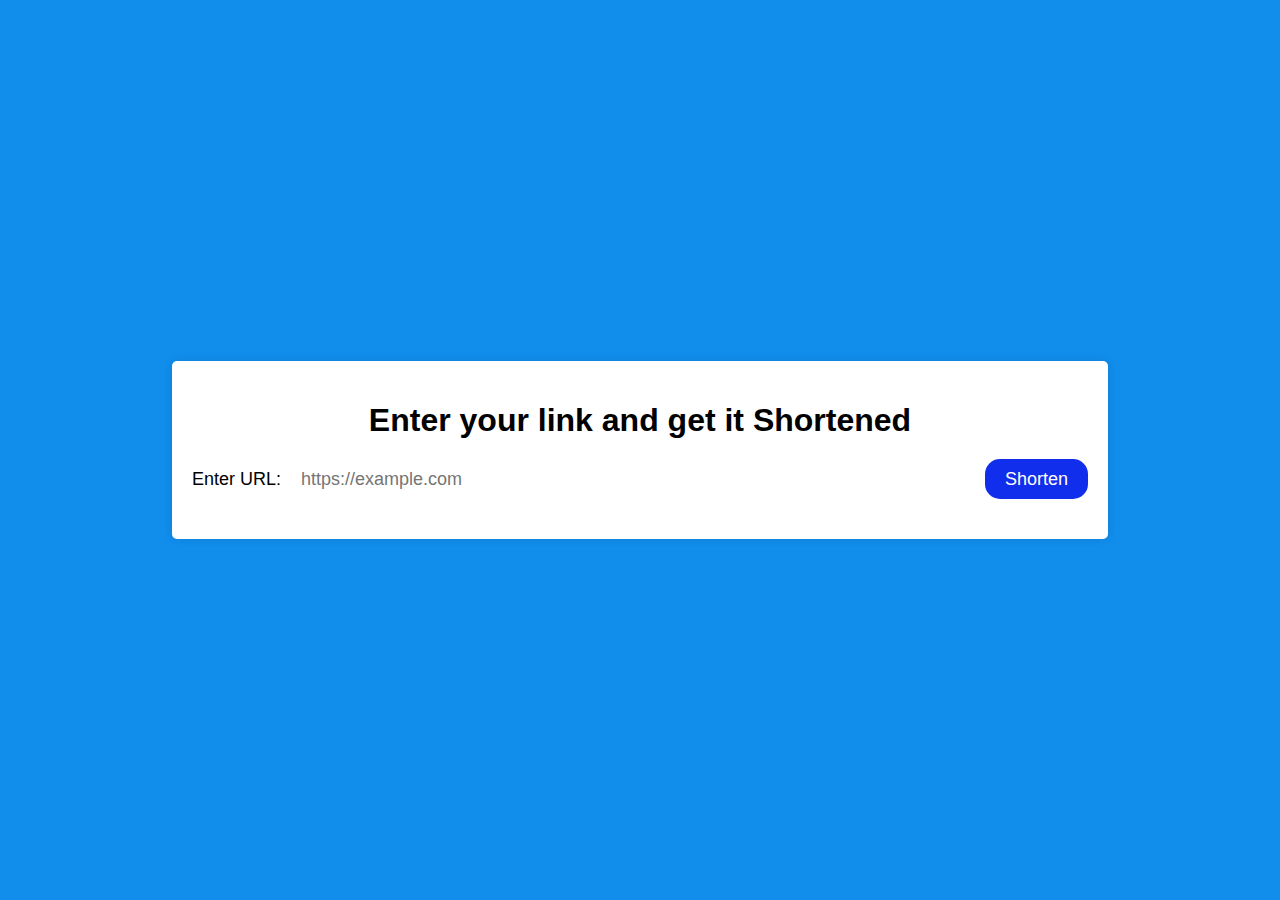
<file: Link Shortener/index.html>
<!DOCTYPE html>
<html lang="en">
<head>
    <meta charset="UTF-8">
    <meta name="viewport" content="width=device-width, initial-scale=1.0">
    <title>Link Shortener</title>
    <link rel="stylesheet" href="styles.css">
</head>
<body>
    <div class="out">
        <div class="inner">
            <h1>Enter your link and get it Shortened</h1>
            <form>
                <label for="url">Enter URL:</label>
                <input type="text" id="url" name="url" placeholder="https://example.com">
                <button type="button" id="submit-btn">Shorten</button>
            </form>
            <div id="result"></div>
        </div>
    </div>
    <script src="script.js"></script>
</body>
</html>
</file>
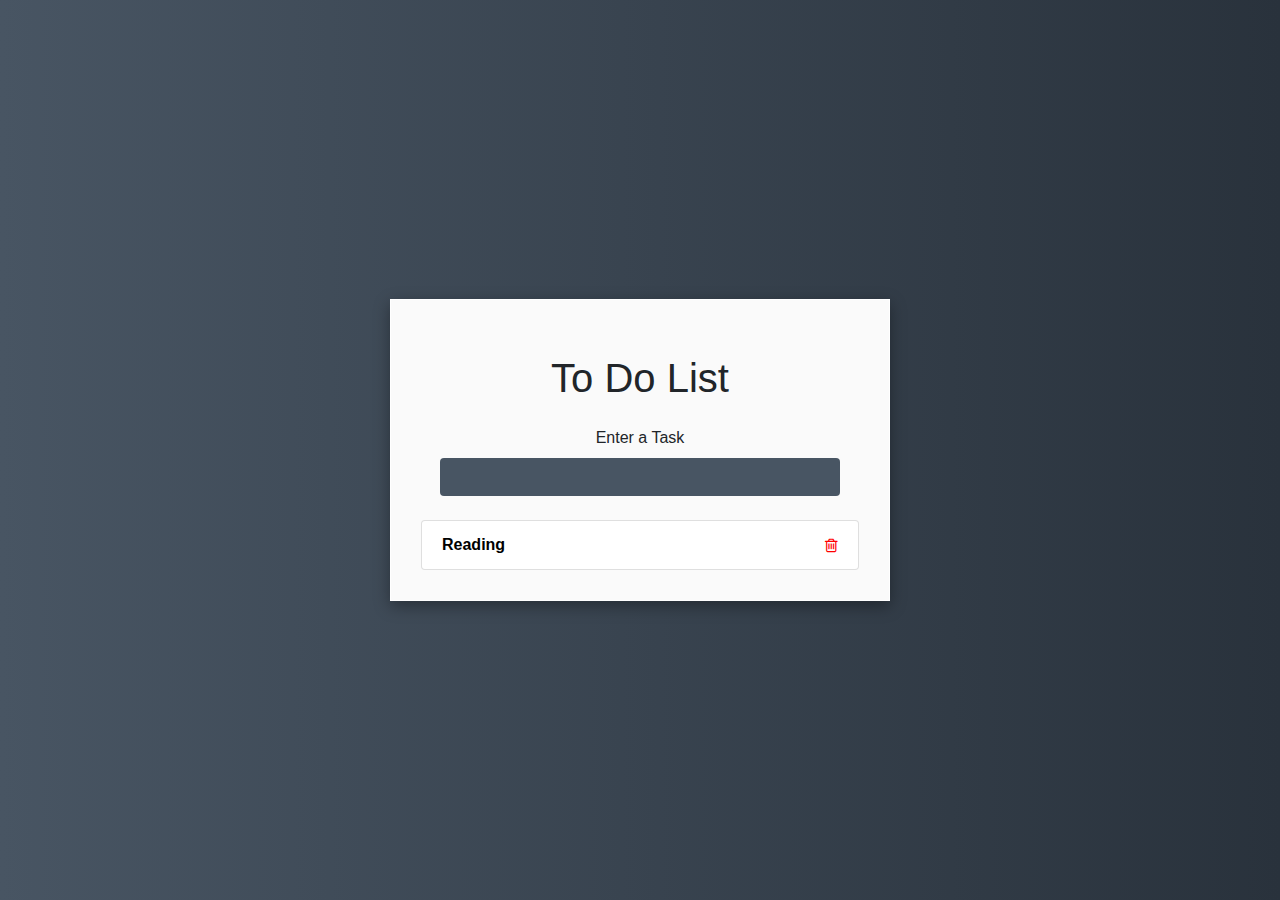
<file: To Do List/index.html>
<!DOCTYPE html>
<html lang="en">
<head>
    <meta charset="UTF-8">
    <meta http-equiv="X-UA-Compatible" content="IE=edge">
    <meta name="viewport" content="width=device-width, initial-scale=1.0">
    <link rel="stylesheet" href="https://stackpath.bootstrapcdn.com/bootstrap/4.5.2/css/bootstrap.min.css" integrity="sha384-JcKb8q3iqJ61gNV9KGb8thSsNjpSL0n8PARn9HuZOnIxN0hoP+VmmDGMN5t9UJ0Z" crossorigin="anonymous">
    <link rel="stylesheet" href="https://cdnjs.cloudflare.com/ajax/libs/font-awesome/4.7.0/css/font-awesome.min.css">
    <link rel="stylesheet" href="styles.css">
    <script src="script.js" defer></script>
    <title>To Do List</title>
</head>
<body>
    <div class="container">
        <header class="text-center my-4">
            <h1 class="mb-4">To Do List</h1>
            <form class="add text-center my-4">
                <label>
                    Enter a Task
                </label>
                <input type="text" name="add" class="form-control m-auto">
            </form>
        </header>

        <ul class="list-group todos mx-auto text-light">
            <li class="list-group-item d-flex justify-content-between align-items-center">
                <span>Reading</span>
                <i class="fa fa-trash-o delete"></i>
            </li>
        </ul>
    </div>
</body>
</html>
</file>
<file: Link Shortener/styles.css>
body {
    font-family: sans-serif;
    background-color: rgb(255, 255, 255);
    margin: 0;
}

.out {
    display: flex;
    flex-direction: row;
    justify-content: center;
    height: 100vh;
    background-color: rgb(17, 141, 236);
}

.inner {
    align-self: center;
    width: 70%;
    padding: 20px;
    background-color: white;
    border-radius: 5px;
    box-shadow: 0 0 10px rgba(0, 0, 0, 0.1);
}

h1 {
    font-size: 32px;
    margin-bottom: 20px;
    text-align: center;
}

form {
    display: flex;
    align-items: center;
    margin-bottom: 20px;
}

label {
    font-size: 18px;
    margin-right: 10px;
}

input[type="text"] {
    flex-grow: 1;
    height: 40px;
    border: none;
    border-radius: 10px;
    padding: 0 10px;
    font-size: 18px;
}

button[type="button"] {
    height: 40px;
    border: none;
    border-radius: 15px;
    background-color: rgb(17, 46, 236);
    color: white;
    padding: 0 20px;
    font-size: 18px;
    cursor: pointer;
}

button[type="button"]:hover {
    background-color: rgb(17, 46, 236);
}

#result {
    font-size: 18px;
    text-align: center;
    color: rgb(187, 0, 255);
    display: none;
    margin-top: 20px;
}
</file>
<file: To Do List/styles.css>
body{
    height: 100vh;
    background: linear-gradient(to right, #485563, #29323c);   
}
.container{
    max-width: 500px;
    position: absolute;
    top: 50%;
    left: 50%;
    transform: translate(-50%, -50%);
    border: 1px solid white;
    padding: 30px;
    background-color: #fafafa;
    box-shadow: rgba(0, 0, 0, 0.35) 0px 5px 15px;
}
.input-field{
    text-align: center;
}
input[type="text"]{
    color: #fff;
    border: none;
    background-color: #485563;
    max-width: 400px;
}
.todos li{
    background-color: #fff;
    color: black;
    font-weight: bold;
}
.delete{
    cursor: pointer;
    color: red;
}
</file>
